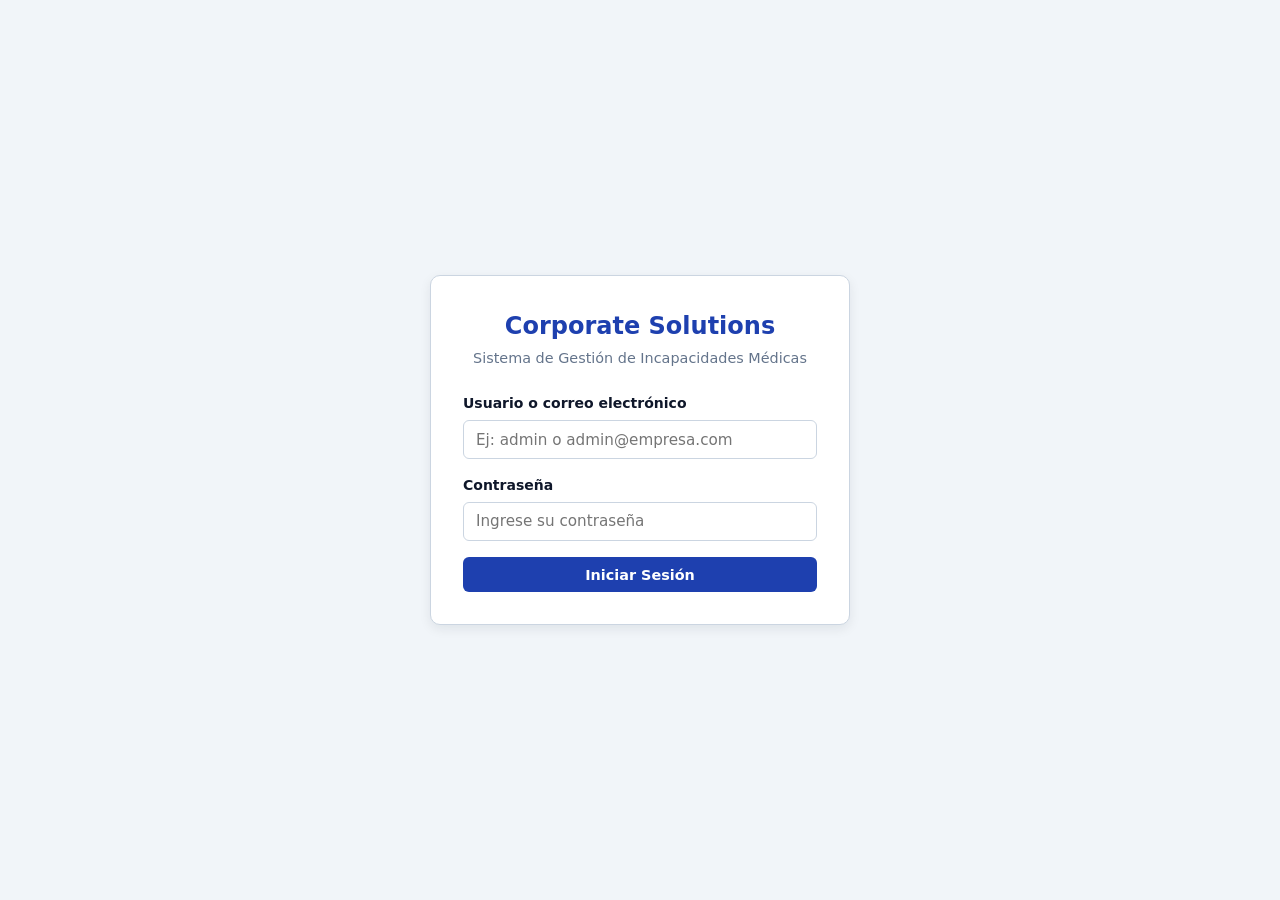
<file: index.html>
<!DOCTYPE html>
<html lang="es">

<head>
    <meta charset="UTF-8">
    <meta name="viewport" content="width=device-width, initial-scale=1.0">
    <title>Iniciar Sesión</title>
    <link rel="stylesheet" href="css/styles.css">
</head>

<body class="login-page">
    <main class="login-container">
        <div class="login-card">
            <div class="login-header">
                <h1>Corporate Solutions</h1>
                <p>Sistema de Gestión de Incapacidades Médicas</p>
            </div>

            <div id="alerta-global" class="alerta oculto"></div>

            <form id="form-login" novalidate>
                <div class="form-grupo">
                    <label for="identificador">Usuario o correo electrónico</label>
                    <input type="text" id="identificador" name="identificador"
                        placeholder="Ej: admin o admin@empresa.com" required>
                </div>

                <div class="form-grupo">
                    <label for="contrasena">Contraseña</label>
                    <input type="password" id="contrasena" name="contrasena" placeholder="Ingrese su contraseña"
                        required>
                </div>

                <button type="submit" class="btn btn-primario btn-bloque" id="btn-login">
                    Iniciar Sesión
                </button>
            </form>
        </div>
    </main>

    <script src="js/config.js"></script>
    <script src="js/ui.js"></script>
    <script src="js/auth.js"></script>
</body>

</html>
</file>
<file: css/styles.css>
:root {
    --color-primario: #1e40af;
    --color-primario-hover: #1d4ed8;
    --color-fondo: #f1f5f9;
    --color-superficie: #ffffff;
    --color-texto: #0f172a;
    --color-texto-suave: #64748b;
    --color-borde: #cbd5e1;
    --color-exito: #16a34a;
    --color-error: #dc2626;
    --color-advertencia: #d97706;
    --color-info: #0284c7;
}

* {
    box-sizing: border-box;
    margin: 0;
    padding: 0;
    font-family: system-ui, -apple-system, 'Segoe UI', Roboto, sans-serif;
}

body {
    background-color: var(--color-fondo);
    color: var(--color-texto);
    line-height: 1.5;
}

.oculto {
    display: none !important;
}

/* --- LOGIN --- */
.login-page {
    min-height: 100vh;
    display: flex;
    align-items: center;
    justify-content: center;
    padding: 1rem;
}

.login-container {
    width: 100%;
    max-width: 420px;
}

.login-card {
    background: var(--color-superficie);
    padding: 2rem;
    border-radius: 10px;
    border: 1px solid var(--color-borde);
    box-shadow: 0 4px 12px rgba(15, 23, 42, 0.08);
}

.login-header {
    text-align: center;
    margin-bottom: 1.5rem;
}

.login-header h1 {
    color: var(--color-primario);
    font-size: 1.5rem;
}

.login-header p {
    color: var(--color-texto-suave);
    font-size: 0.9rem;
    margin-top: 0.25rem;
}

/* --- FORMULARIOS Y BOTONES --- */
.form-grupo {
    margin-bottom: 1rem;
}

.form-grupo label {
    display: block;
    font-size: 0.875rem;
    font-weight: 600;
    margin-bottom: 0.35rem;
}

.form-grupo input,
.form-grupo select,
.form-grupo textarea {
    width: 100%;
    padding: 0.6rem 0.75rem;
    border: 1px solid var(--color-borde);
    border-radius: 6px;
    font-size: 0.95rem;
    background-color: #fff;
}

.form-grupo input:focus,
.form-grupo select:focus,
.form-grupo textarea:focus {
    outline: none;
    border-color: var(--color-primario);
}

.btn {
    display: inline-block;
    padding: 0.6rem 1.1rem;
    border: none;
    border-radius: 6px;
    font-size: 0.9rem;
    font-weight: 600;
    cursor: pointer;
    transition: background-color 0.2s;
}

.btn-bloque {
    width: 100%;
}

.btn-sm {
    padding: 0.4rem 0.75rem;
    font-size: 0.8rem;
}

.btn-primario {
    background-color: var(--color-primario);
    color: #fff;
}

.btn-primario:hover {
    background-color: var(--color-primario-hover);
}

.btn-peligro {
    background-color: var(--color-error);
    color: #fff;
}

.btn-secundario {
    background-color: #e2e8f0;
    color: var(--color-texto);
}

/* --- ALERTAS --- */
.alerta {
    padding: 0.75rem 1rem;
    border-radius: 6px;
    margin-bottom: 1rem;
    font-size: 0.9rem;
    font-weight: 500;
}

.alerta-exito {
    background-color: #dcfce7;
    color: #166534;
    border: 1px solid #86efac;
}

.alerta-error {
    background-color: #fee2e2;
    color: #991b1b;
    border: 1px solid #fca5a5;
}

/* --- NAVBAR Y DASHBOARD --- */
.navbar {
    background-color: var(--color-superficie);
    border-bottom: 1px solid var(--color-borde);
    padding: 0.85rem 2rem;
    display: flex;
    align-items: center;
    justify-content: space-between;
    flex-wrap: wrap;
    gap: 1rem;
}

.navbar-marca h2 {
    font-size: 1.15rem;
    color: var(--color-primario);
}

.navbar-marca span {
    font-size: 0.8rem;
    color: var(--color-texto-suave);
}

.navbar-menu {
    display: flex;
    gap: 0.5rem;
}

.nav-btn {
    background: transparent;
    border: none;
    padding: 0.5rem 1rem;
    border-radius: 6px;
    font-weight: 600;
    color: var(--color-texto-suave);
    cursor: pointer;
}

.nav-btn.activo,
.nav-btn:hover {
    background-color: #eff6ff;
    color: var(--color-primario);
}

.navbar-usuario {
    display: flex;
    align-items: center;
    gap: 0.85rem;
    font-size: 0.875rem;
    font-weight: 600;
}

.contenedor-principal {
    max-width: 1200px;
    margin: 2rem auto;
    padding: 0 1.5rem;
}

.modulo-cabecera {
    display: flex;
    justify-content: space-between;
    align-items: center;
    margin-bottom: 1.25rem;
}

.tarjeta {
    background: var(--color-superficie);
    border: 1px solid var(--color-borde);
    border-radius: 8px;
    padding: 1.5rem;
    margin-bottom: 1.5rem;
}

/* --- TABLAS Y BADGES DE ESTADO --- */
.tabla-responsive {
    overflow-x: auto;
}

table {
    width: 100%;
    border-collapse: collapse;
    font-size: 0.9rem;
}

th, td {
    padding: 0.75rem;
    text-align: left;
    border-bottom: 1px solid var(--color-borde);
}

th {
    background-color: #f8fafc;
    font-weight: 600;
}

.badge {
    display: inline-block;
    padding: 0.2rem 0.6rem;
    border-radius: 999px;
    font-size: 0.75rem;
    font-weight: 700;
    text-transform: uppercase;
}

.badge-registrada { background: #e0f2fe; color: #075985; }
.badge-en_revision { background: #fef3c7; color: #92400e; }
.badge-aprobada, .badge-activo { background: #dcfce7; color: #166534; }
.badge-rechazada, .badge-inactivo { background: #fee2e2; color: #991b1b; }
.badge-finalizada { background: #e2e8f0; color: #334155; }

/* --- ESTILOS DE MÓDULOS CRUD (TABLAS, FILTROS Y FORMULARIOS) --- */
.module-header {
    display: flex;
    justify-content: space-between;
    align-items: center;
    flex-wrap: wrap;
    gap: 1rem;
    margin-bottom: 1.25rem;
}

.module-header h2 {
    margin: 0;
    color: var(--primary-color, #1e3a8a);
    font-size: 1.35rem;
}

.toolbar {
    display: flex;
    gap: 0.75rem;
    flex-wrap: wrap;
    margin-bottom: 1rem;
    background: #ffffff;
    padding: 1rem;
    border-radius: 8px;
    box-shadow: 0 1px 3px rgba(0, 0, 0, 0.08);
}

.toolbar input,
.toolbar select {
    padding: 0.6rem 0.85rem;
    border: 1px solid #cbd5e1;
    border-radius: 6px;
    font-size: 0.92rem;
}

.toolbar input {
    flex: 1;
    min-width: 220px;
}

.form-card {
    background: #ffffff;
    padding: 1.5rem;
    border-radius: 8px;
    box-shadow: 0 2px 8px rgba(0, 0, 0, 0.08);
    margin-bottom: 1.5rem;
    border-left: 4px solid #1d4ed8;
}

.form-card h3 {
    margin-top: 0;
    margin-bottom: 1rem;
    color: #1e293b;
}

.form-grid {
    display: grid;
    grid-template-columns: repeat(auto-fit, minmax(210px, 1fr));
    gap: 1rem;
}

.form-group {
    display: flex;
    flex-direction: column;
    gap: 0.35rem;
}

.form-group label {
    font-size: 0.85rem;
    font-weight: 600;
    color: #334155;
}

.form-group input,
.form-group select,
.form-group textarea {
    padding: 0.6rem 0.75rem;
    border: 1px solid #cbd5e1;
    border-radius: 6px;
    font-size: 0.92rem;
}

.form-actions {
    display: flex;
    gap: 0.75rem;
    margin-top: 1.25rem;
}

.table-container {
    background: #ffffff;
    border-radius: 8px;
    box-shadow: 0 1px 4px rgba(0, 0, 0, 0.08);
    overflow-x: auto;
}

.data-table {
    width: 100%;
    border-collapse: collapse;
    font-size: 0.9rem;
}

.data-table th,
.data-table td {
    padding: 0.85rem 1rem;
    text-align: left;
    border-bottom: 1px solid #e2e8f0;
}

.data-table th {
    background-color: #f8fafc;
    color: #334155;
    font-weight: 600;
    white-space: nowrap;
}

.data-table tbody tr:hover {
    background-color: #f8fafc;
}

.badge {
    display: inline-block;
    padding: 0.25rem 0.65rem;
    border-radius: 999px;
    font-size: 0.78rem;
    font-weight: 600;
    text-transform: capitalize;
}

.badge-activo {
    background-color: #dcfce7;
    color: #166534;
}

.badge-inactivo {
    background-color: #fee2e2;
    color: #991b1b;
}

.btn-sm {
    padding: 0.38rem 0.7rem;
    font-size: 0.82rem;
    border-radius: 5px;
    border: none;
    cursor: pointer;
    font-weight: 600;
}

.btn-edit {
    background-color: #e0e7ff;
    color: #1d4ed8;
}

.btn-edit:hover {
    background-color: #c7d2fe;
}

.btn-toggle {
    background-color: #fef3c7;
    color: #92400e;
}

.btn-toggle:hover {
    background-color: #fde68a;
}

.btn-secondary {
    background-color: #e2e8f0;
    color: #334155;
    padding: 0.65rem 1.2rem;
    border: none;
    border-radius: 6px;
    cursor: pointer;
    font-weight: 600;
}

.btn-primary-sm {
    background-color: #1d4ed8;
    color: #ffffff;
    padding: 0.65rem 1.2rem;
    border: none;
    border-radius: 6px;
    cursor: pointer;
    font-weight: 600;
}

.hidden {
    display: none !important;
}
</file>
